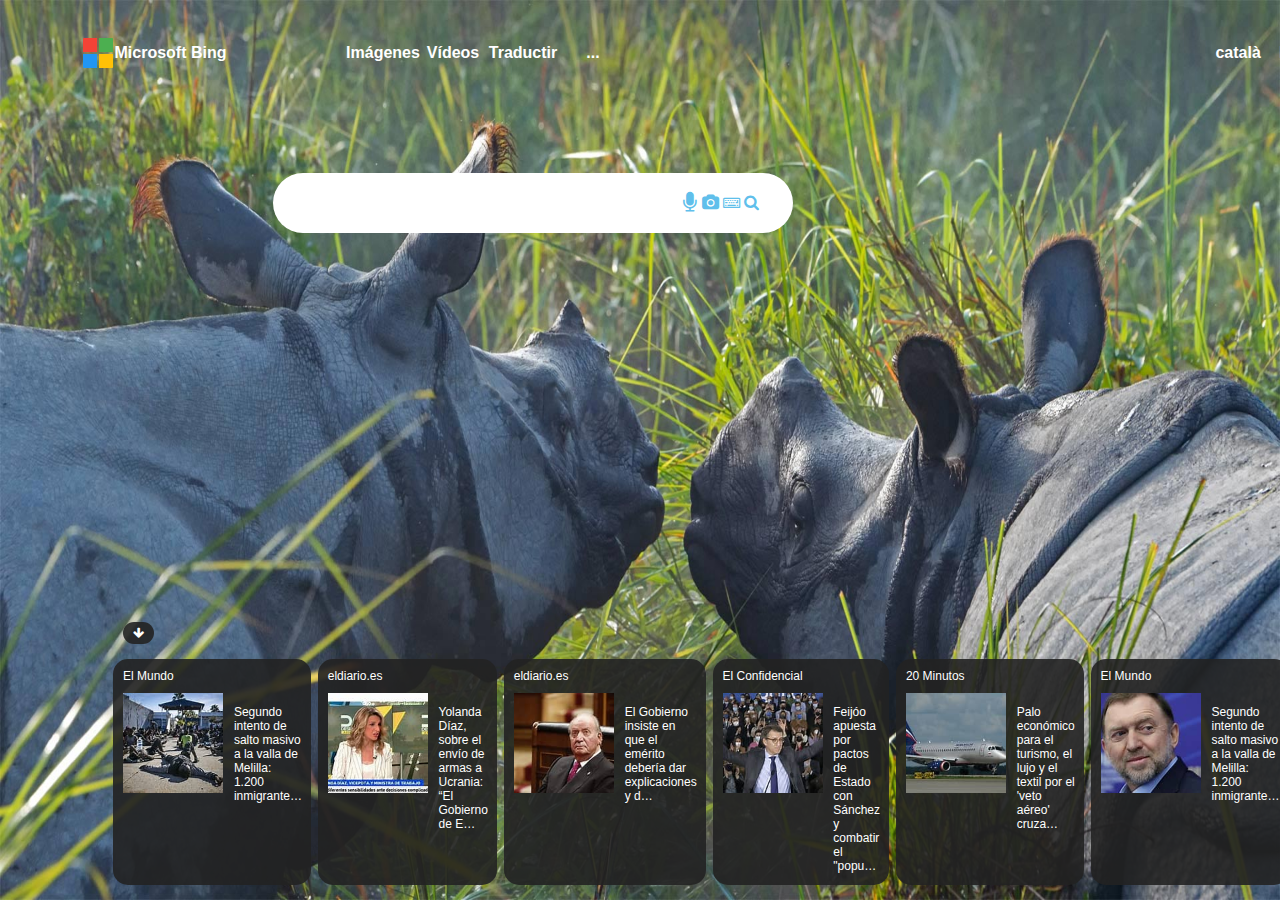
<file: index.html>
<!DOCTYPE html>
<html lang="en">
  <head>
    <meta charset="UTF-8" />
    <meta http-equiv="X-UA-Compatible" content="IE=edge" />
    <meta name="viewport" content="width=device-width, initial-scale=1.0" />
    <title>Bing</title>
    <link rel="stylesheet" href="styles.css" />
    <link
      rel="stylesheet"
      href="https://cdnjs.cloudflare.com/ajax/libs/font-awesome/4.7.0/css/font-awesome.min.css"
    />
  </head>
  <body>
    <nav>
      <div class="div-nav" id="nav1">
        <div class="div-nav1">
          <img src="logo.jpg" alt="Logo" width="30" height="30" />
        </div>
        <div class="div-nav1_2">Microsoft Bing</div>
        <div class="div-nav2">Imágenes</div>
        <div class="div-nav2">Vídeos</div>
        <div class="div-nav2">Traductir</div>
        <div class="div-nav2">...</div>
      </div>
      <div class="div-nav" id="nav2">
        <div class="div_nav4">català</div>
        <div class="div_nav4">English</div>
        <div class="div_nav4">User</div>
        <div class="div_nav4">
          <i class="fa fa-user-circle" aria-hidden="true"></i>
        </div>
        <div class="div_nav4">Rewards</div>
        <div class="div_nav4">
          <i class="fa fa-gift" aria-hidden="true"></i>
        </div>
        <div class="div_nav4">
          <i class="fa fa-bell" aria-hidden="true"></i>
        </div>
      </div>
    </nav>

    <main>
      <div id="buscar">
        <div id="texto">
          <input type="text" />
        </div>
        <div id="iconosmain">
          <i class="buscar fa fa-microphone fa-lg"></i>
          <i class="buscar fa fa-camera" aria-hidden="true"></i>
          <i class="buscar fa fa-keyboard-o" aria-hidden="true"></i>
          <i class="buscar fa fa-search" aria-hidden="true"></i>
        </div>
      </div>
    </main>
    <footer>
      <div id="botones">
        <div >
          <i class="carruselbtn fa fa-arrow-down" aria-hidden="true"></i>
        </div>
        <div>
          <i class="fa fa-map-marker carruselbtn" aria-hidden="true">Info</i>
          <i class="fa fa-arrow-left carruselbtn" aria-hidden="true"></i>
          <i class="fa fa-arrow-right carruselbtn" aria-hidden="true"></i>
        </div>
      </div>
      <div id="carrusel">
        <ul id="carrusel2">
          <li class="carrusel">
            <div>El Mundo</div>
            <div>
              <div>
                <img
                  src="1.jpg"
                  alt="Segundo intento de salto masivo a la valla de Melilla: 1.200 inmigrante…"
                />
              </div>
              <span>
                <p>
                  Segundo intento de salto masivo a la valla de Melilla: 1.200
                  inmigrante…
                </p>
              </span>
            </div>
          </li>
          <li class="carrusel">
            <div>eldiario.es</div>
            <div>
              <div>
                <img
                  src="2.jpg"
                  alt="Yolanda Díaz, sobre el envío de armas a Ucrania: “El Gobierno de E…"
                />
              </div>
              <span>
                <p>
                  Yolanda Díaz, sobre el envío de armas a Ucrania: “El Gobierno
                  de E…
                </p>
              </span>
            </div>
          </li>
          <li class="carrusel">
            <div>eldiario.es</div>
            <div>
              <div>
                <img
                  src="3.jpg"
                  alt="El Gobierno insiste en que el emérito debería dar explicaciones y d…"
                />
              </div>
              <span>
                <p>
                  El Gobierno insiste en que el emérito debería dar
                  explicaciones y d…
                </p>
              </span>
            </div>
          </li>
          <li class="carrusel">
            <div>El Confidencial</div>
            <div>
              <div>
                <img
                  src="4.jpg"
                  alt="Feijóo apuesta por pactos de Estado con Sánchez y combatir el popu…"
                />
              </div>
              <span>
                <p>
                  Feijóo apuesta por pactos de Estado con Sánchez y combatir el
                  "popu…
                </p>
              </span>
            </div>
          </li>
          <li class="carrusel">
            <div>20 Minutos</div>
            <div>
              <div>
                <img
                  src="5.jpg"
                  alt="Palo económico para el turismo, el lujo y el textil por el 'veto aéreo' cruza…"
                />
              </div>
              <span>
                <p>
                  Palo económico para el turismo, el lujo y el textil por el
                  'veto aéreo' cruza…
                </p>
              </span>
            </div>
          </li>
          <li class="carrusel">
            <div>El Mundo</div>
            <div>
              <div>
                <img
                  src="6.jpg"
                  alt="Segundo intento de salto masivo a la valla de Melilla: 1.200 inmigrante…"
                />
              </div>
              <span>
                <p>
                  Segundo intento de salto masivo a la valla de Melilla: 1.200
                  inmigrante…
                </p>
              </span>
            </div>
          </li>
          <li class="carrusel">
            <div>El Mundo</div>
            <div>
              <div>
                <img
                  src="7.jpg"
                  alt='"Es una locura: el oligarca Oleg Deripaska, uno de los más ricos de …"'
                />
              </div>
              <span>
                <p>
                  Segundo intento de salto masivo a la valla de Melilla: 1.200
                  inmigrante…
                </p>
              </span>
            </div>
          </li>
        </ul>
      </div>
    </footer>
  </body>
</html>
</file>
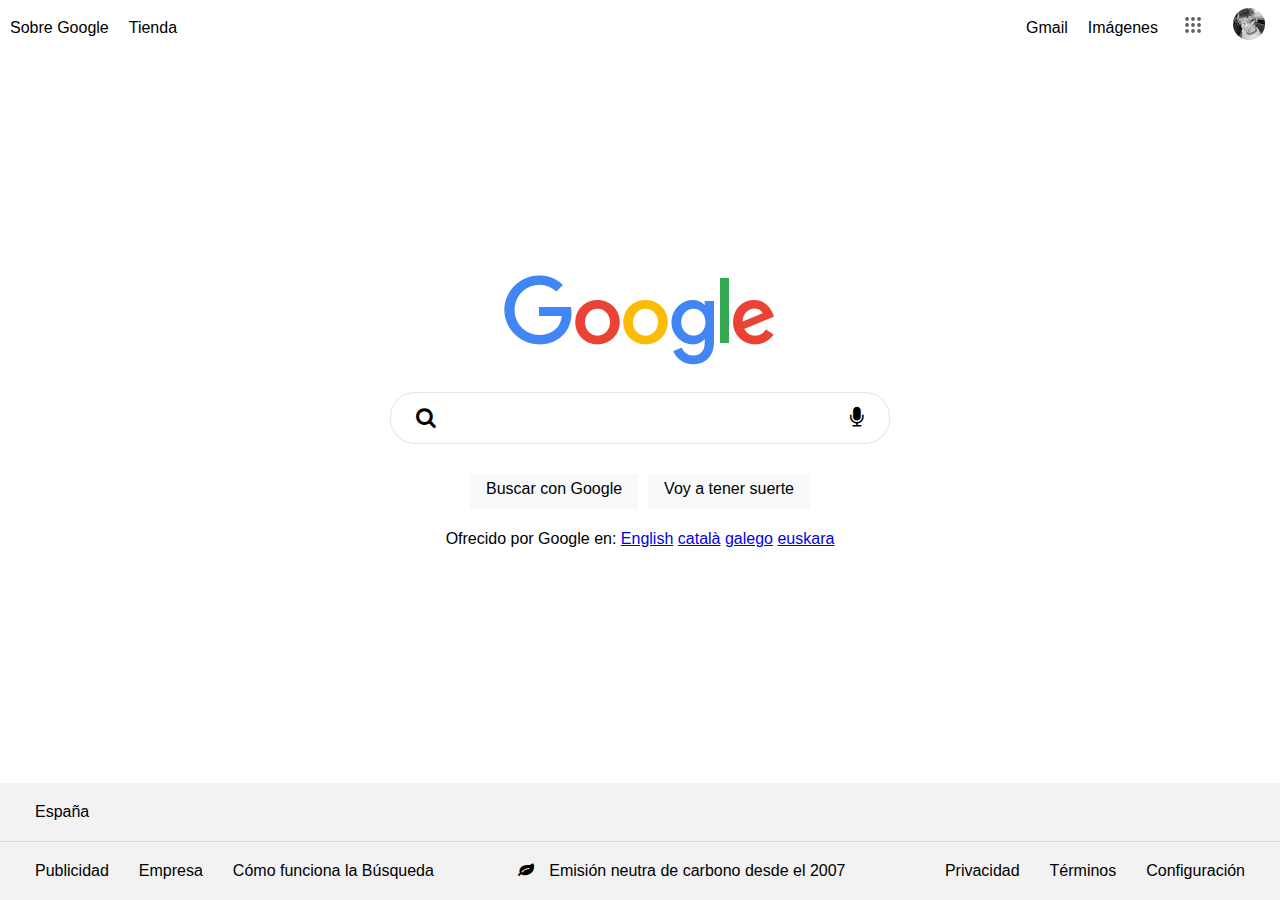
<file: Google/index.html>
<!DOCTYPE html>
<html lang="en">
<head>
    <meta charset="UTF-8">
    <meta http-equiv="X-UA-Compatible" content="IE=edge">
    <meta name="viewport" content="width=device-width, initial-scale=1.0">
    <link href="css/cssgoogle.css" rel="stylesheet" type="text/css"/>
    <link rel="stylesheet" href="https://cdnjs.cloudflare.com/ajax/libs/font-awesome/4.7.0/css/font-awesome.min.css"/>
    <title>Document</title>
</head>
<body>
    <header>
        <div class="nav">
            <div>Sobre Google</div>
            <div>Tienda</div>
        </div>
        <div class="nav">
            <div>Gmail</div>
            <div>Imágenes</div>
            <div><img src="img/puntos.PNG" alt="puntos"></div>
            <div><img src="img/Perfil.PNG" alt="perfil"></div>
        </div>
    </header>
    <main>
        <div class="centro">
            <img src="img/logo.png" alt="GOOGLE">
            <div class="barra">
                <i class="fa fa-search fa-lg"></i>
                <input type="text">
                <i class="fa fa-microphone fa-lg"></i>
            </div>
            <div class="botones">
                <div>Buscar con Google</div>
                <div>Voy a tener suerte</div>
        </div>
            <p>Ofrecido por Google en: 
                <a href="#">English</a> 
                <a href="#">català</a> 
                <a href="#">galego</a> 
                <a href="#">euskara</a> 
            </p>
        </div>
    </main>
    <footer>
        <div id="españa">España</div>
        <div id="footer_inf">
            <div>
                <div>Publicidad</div>
                <div>Empresa</div>
                <div>Cómo funciona la Búsqueda</div>
            </div>
            <div>
                <i class="fa fa-leaf" aria-hidden="true"></i>
                <div>Emisión neutra de carbono desde el 2007</div>
            </div>
            <div>
                <div>Privacidad</div>
                <div>Términos</div>
                <div>Configuración</div>
            </div>
        </div>
    </footer>
</body>
</html>
</file>
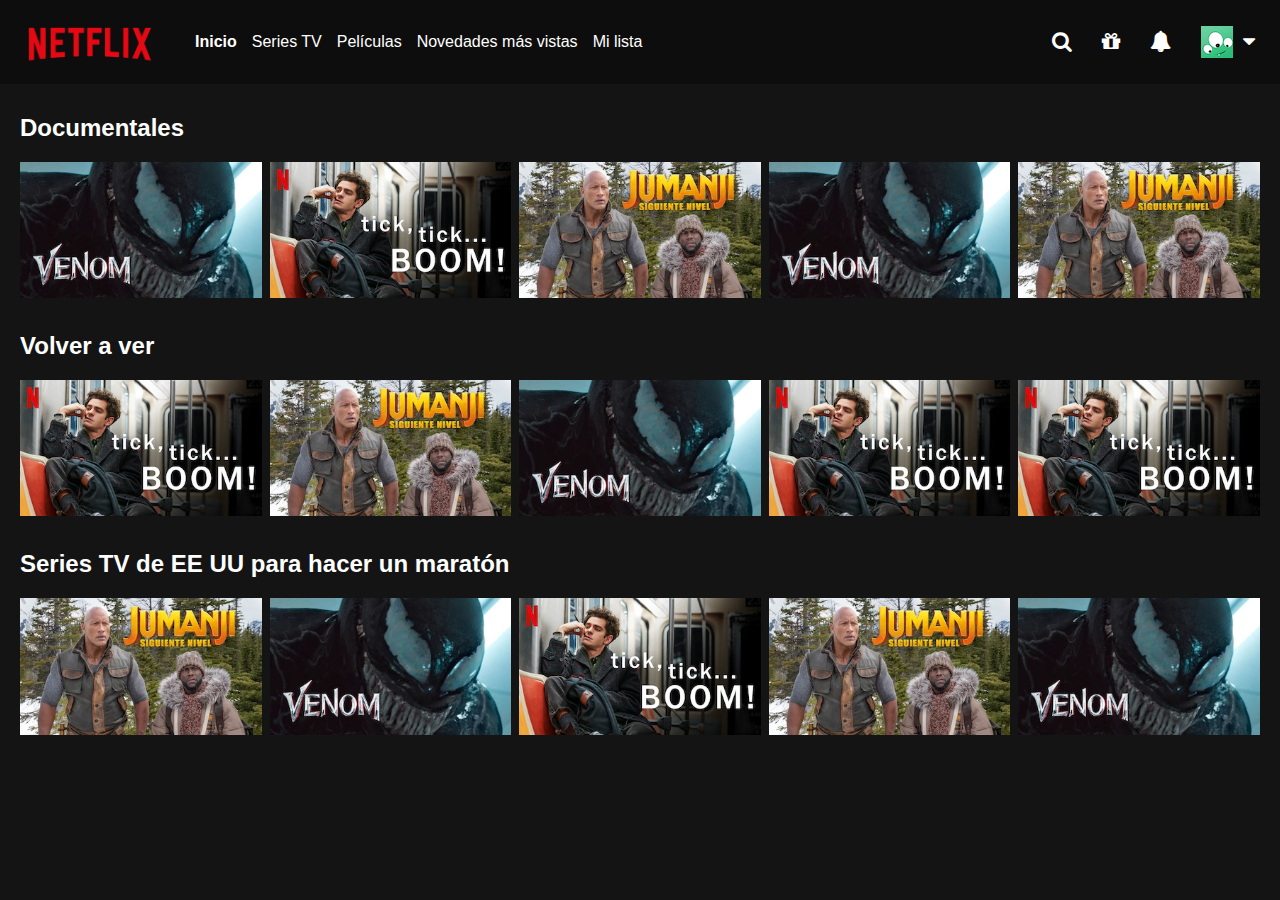
<file: Netflix/index.html>
<!DOCTYPE html>
<html lang="es">
<head>
    <meta charset="UTF-8">
    <meta name="viewport" content="width=device-width, initial-scale=1.0">
    <title>NETFLIX</title>
    <link rel="stylesheet" href="https://cdnjs.cloudflare.com/ajax/libs/font-awesome/4.7.0/css/font-awesome.min.css">
    <link rel="stylesheet" href="style.css">
</head>
<body>
    <nav>
        <div>
            <img src="img/netflix.png" alt="NETFLIX">
            <ul>
                <li><b>Inicio</b></li>
                <li>Series TV</li>
                <li>Películas</li>
                <li>Novedades más vistas</li>
                <li>Mi lista</li>
            </ul>
        </div>
        <div>
            <i class="fa fa-search fa-lg"></i>
            <i class="fa fa-gift fa-lg"></i>
            <i class="fa fa-bell fa-lg"></i>
            <div>
                <img src="img/logo.png" alt="logo">
                <i class="fa fa-caret-down fa-lg"></i>
            </div>
        </div>
    </nav>
    <div>
        <h2>Documentales</h2>
        <div>
            <div><img src="img/venom.webp" alt="venom"></div>
            <div><img src="img/boom.jpg" alt="boom"></div>
            <div><img src="img/jumanji.webp" alt="jumanji"></div>
            <div><img src="img/venom.webp" alt="venom"></div>
            <div><img src="img/jumanji.webp" alt="jumanji"></div>
        </div>
    </div>
    <div>
        <h2>Volver a ver</h2>
        <div>
            <div><img src="img/boom.jpg" alt="boom"></div>
            <div><img src="img/jumanji.webp" alt="jumanji"></div>
            <div><img src="img/venom.webp" alt="venom"></div>
            <div><img src="img/boom.jpg" alt="boom"></div>
            <div><img src="img/boom.jpg" alt="boom"></div>
        </div>
    </div>
    <div>
        <h2>Series TV de EE UU para hacer un maratón</h2>
        <div>
            <div><img src="img/jumanji.webp" alt="jumanji"></div>
            <div><img src="img/venom.webp" alt="venom"></div>
            <div><img src="img/boom.jpg" alt="boom"></div>
            <div><img src="img/jumanji.webp" alt="jumanji"></div>
            <div><img src="img/venom.webp" alt="venom"></div>
        </div>
    </div>
</body>
</html>
</file>
<file: styles.css>
body {
  background-image: url("fondo.jpg");
  background-repeat: no-repeat;
  background-attachment: fixed;
  background-size: 100% 100%;
  height: 98vh;
  display: grid;
  grid-template-rows: auto 1fr auto;
  font-family: Arial, Helvetica, sans-serif;
}

div {
  color: white;
}

i {
  cursor: pointer;
}

main{
  margin: auto;
}

#buscar {
  position: relative;
  left: -250px;
  top: -150px;
  background-color: white;
  padding: 5px 10px;
  height: 50px;
  width: 500px;
  border-radius: 30px;
  display: grid;
  grid-template-columns: 400px auto;
  align-items: center;
}

#texto > input {
  border: none;
  height: 30px;
  width: 90%;
}

.buscar{
  color: rgb(96, 191, 235);
}

.iconosmain {
  display: grid;
  grid-template-rows: auto auto auto auto;
}

nav {
  display: grid;
  grid-template-columns: auto auto;
  grid-column-gap: 40%;
  margin: 30px 0px;
}

#nav1 {
  grid-template-columns: 50px 245px 70px 70px 70px 70px;
}

#nav2 {
  grid-template-columns: 70px 70px 70px 20px 90px 20px 30px;
}
.div-nav {
  display: grid;
  font-weight: bold;
}

.div-nav > div {
  display: grid;
  justify-content: center;
  align-items: center;
  cursor: pointer;
}

.div-nav > .div-nav1 {
  padding-left: 80px;
  margin-right: -50px;
}

.div-nav > .div-nav1_2 {
  margin-right: 20px;
}

.div-nav > .div-nav2 {
  margin-left: 80px;
}

.div-nav > .div-nav4 {
  padding-left: 80px;
  margin-right: 100px;
}

#carrusel2 {
  display: grid;
  grid-template-columns: auto auto auto auto auto auto auto;
  grid-column-gap: 0.5%;
  margin: 5px;
  padding: 0px;
}

.carrusel {
  background-color: rgba(34, 34, 34, 0.9);
  padding: 0 10px;
  border-radius: 15px;
}

#carrusel > ul {
  list-style: none;
}

.carrusel > div {
  display: grid;
  grid-template-columns: auto auto;
  grid-column-gap: 0.5%;
  margin-top: 10px;
}

.carrusel > div > div {
width: 100px;
margin-right: 10px;
}

.carrusel > div > div > img {
  width: 100%;
  object-fit: contain;
}

.carruselbtn{
  background-color: rgba(34, 34, 34, 0.9);
  padding: 5px 10px;
  border-radius: 15px;
}

#botones > div:last-child {
  display: grid;
  grid-template-columns: auto auto auto;
}

#botones {
  display: grid;
  grid-template-columns: auto auto;
  grid-column-gap: 90%;
  margin: 15px;
}

footer {
  margin: 0 100px;
  font-size: 12px;
}
</file>
<file: Google/css/cssgoogle.css>
body {
    margin: auto 0;
    height: 100vh;
    font-family: Arial, Helvetica, sans-serif;
    background-color: white;
    display: flex;
    flex-direction: column;
    justify-content: space-between;
}

header {
    display: flex;
    flex-direction: row;
    flex-wrap: nowrap;
    justify-content: space-between;
}

main {
    display: flex;
    justify-content: center;
    align-items: center;
}

footer {
    background-color: #f2f2f2;
}

.nav {
    display: flex;
    flex-direction: row;
    justify-content: space-around;
    flex-wrap: nowrap;
    align-items: center;
}

.nav > div {
    padding: 5px 10px;
}

.centro {
    width: 50vw;
    display: flex;
    flex-direction: column;
    justify-content: center;
    align-items: center;
}


.logo {
    text-align: center;
    background-color: blue;
    width: 50vw;
    height: 15vh;
}

.barra_busq {
    text-align: center;
    background-color: rgb(28, 231, 55);
    width: 50vw;
    height: 10vh;
}

.botones {
    text-align: center;
    width: 50vw;
    height: 5vh;
    display: flex;
    flex-direction: row;
    flex-wrap: nowrap;
    justify-content: center;
}

.botones > div {
    padding: 5px 15px;
    margin: 5px;
    background-color: #f8f9fa;
    border: solid #f8f9fa 1px;
}

.botones > div:hover {
    border: solid rgb(12, 142, 175) 1px;
    cursor: pointer;
}

main > p > a {
    text-decoration: none;
}

.barra
{
    display: flex;
    flex-direction: row;
    flex-wrap: nowrap;
    justify-content: space-between;
    align-items: center;
    align-content: center;
    background-color: white;
    border-radius: 25px;
    padding: 0 25px;
    height: 50px;
    color: black;
    width: 70%;
    border: solid rgba(0, 0, 0, 0.103) 1px;
    margin: 25px 0;
}

.barra > input
{
    border: none;
    width: 90%;
    height: 75%;
}

#footer_inf {
    display: flex;
    flex-direction: row;
    flex-wrap: nowrap;
    align-content: center;
    align-items: center;
    justify-content: space-between;
    border-top: solid #dddddd 1px;
}

#footer_inf > div {
    display: flex;
    flex-direction: row;
    justify-content: space-between;
}

#footer_inf > div > div, #españa {
    margin: 0 15px;
}

footer > div {
    padding: 20px;
}
</file>
<file: Netflix/style.css>
html, body
{
    font-family: Arial, Helvetica, sans-serif;
    background-color: #141414;
    color: white;
    margin: 0;
}
nav
{
    background-color: #0d0d0d;
    display: flex;
    flex-direction: row;
    flex-wrap: nowrap;
    justify-content: space-between;
	align-items: center;
	align-content: center;
}
nav > div > ul
{
    display: flex;
    flex-direction: row;
    flex-wrap: nowrap;
    justify-content: space-between;
	align-items: center;
	align-content: center;
    list-style: none;
    padding: 0;
}
nav > div > ul > li
{
    margin-right: 15px;
}
nav > div > ul > li:hover
{
    cursor: pointer;
    color: #b8b8b8bc;
}
nav > div
{
    display: flex;
    flex-direction: row;
    flex-wrap: nowrap;
    justify-content: space-between;
	align-items: center;
	align-content: center;
}
nav > div > img
{
    width: 150px;
    margin-right: 15px;
    padding: 0 15px;
}
nav > div > div, nav > div > i
{
    padding: 5px 10px;
    margin: 0 5px;
    cursor: pointer;
}
nav > div > div
{
    display: flex;
    flex-direction: row;
    flex-wrap: nowrap;
    justify-content: space-between;
	align-items: center;
	align-content: center;
    margin-right: 15px;
}
nav > div > div > img
{
    margin-right: 10px;
}
body > div
{
    margin: 30px 20px;
}
body > div > div
{
    display: flex;
    flex-direction: row;
    flex-wrap: nowrap;
    justify-content: space-between;
	align-items: center;
	align-content: center;
}
body > div > div > div
{
    width: 19.5%;
}
body > div > div > div > img
{
    width: 100%;
    object-fit: contain;
}
</file>
